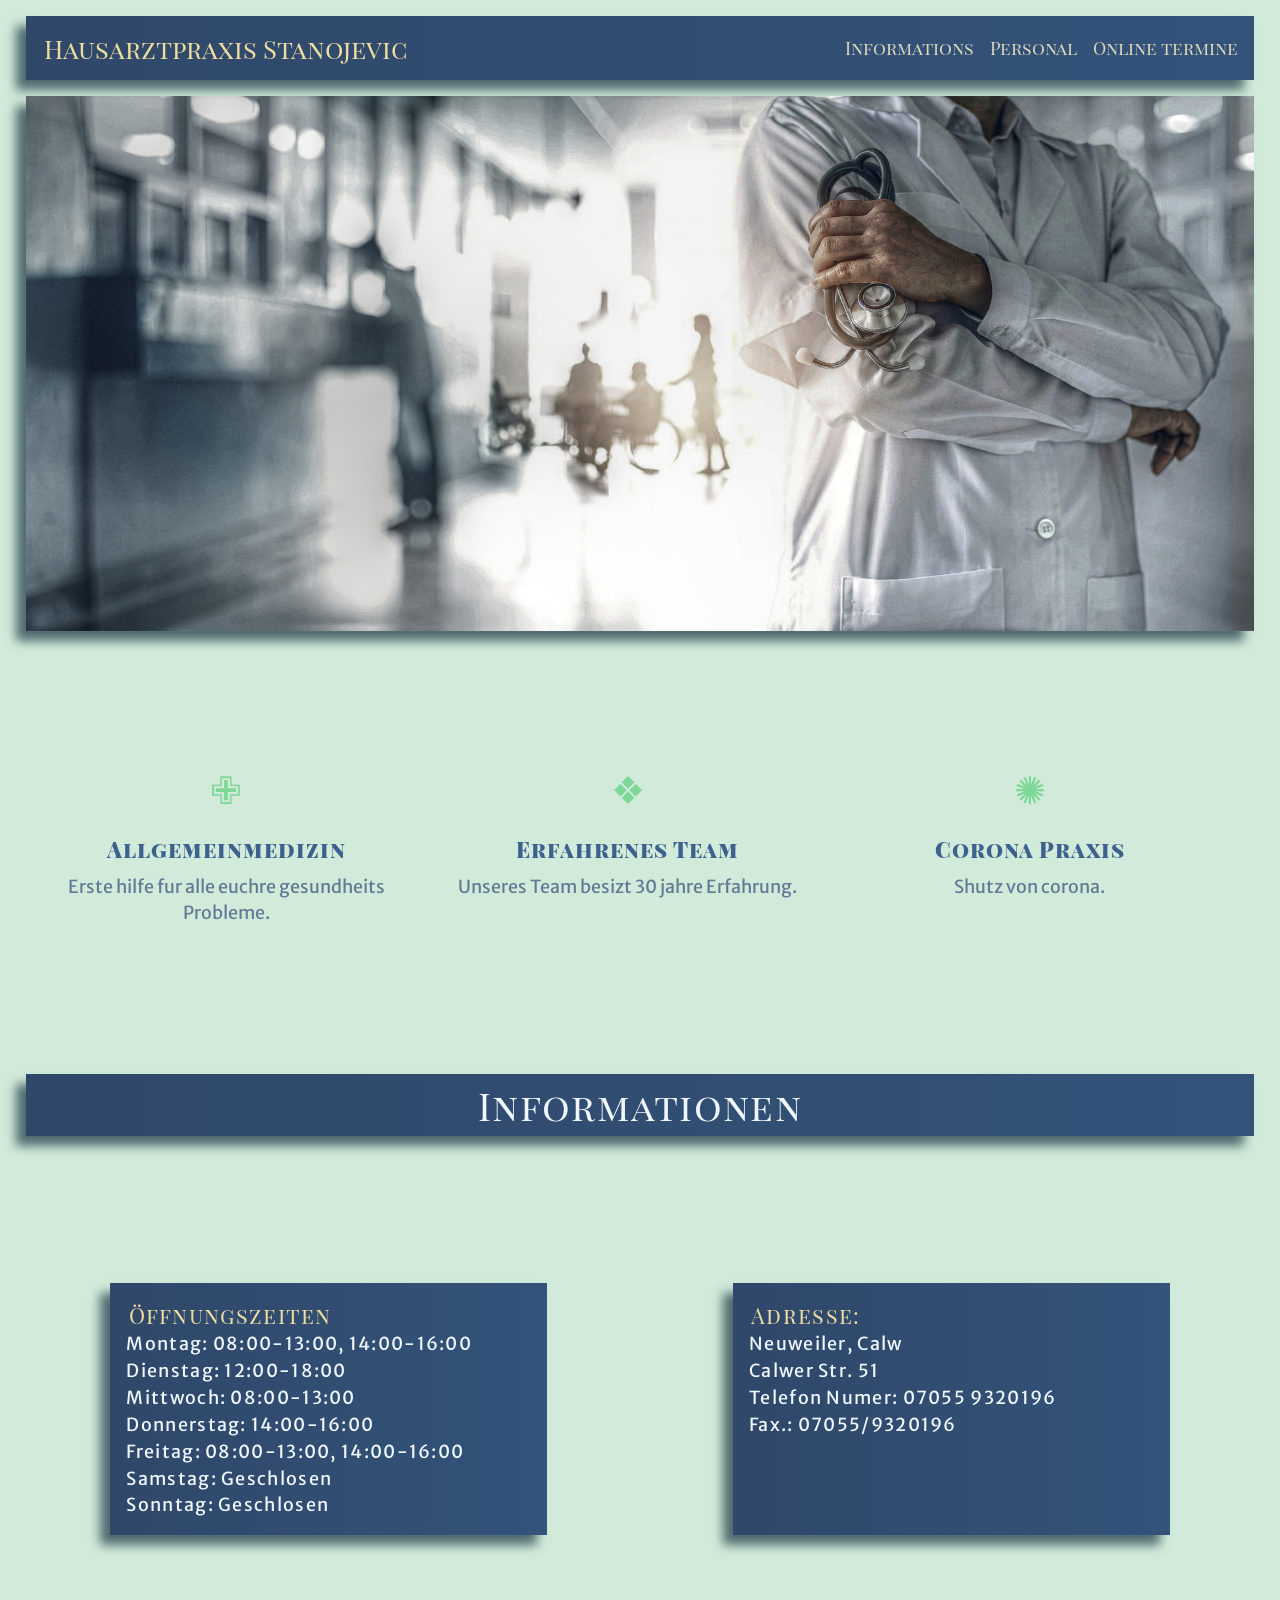
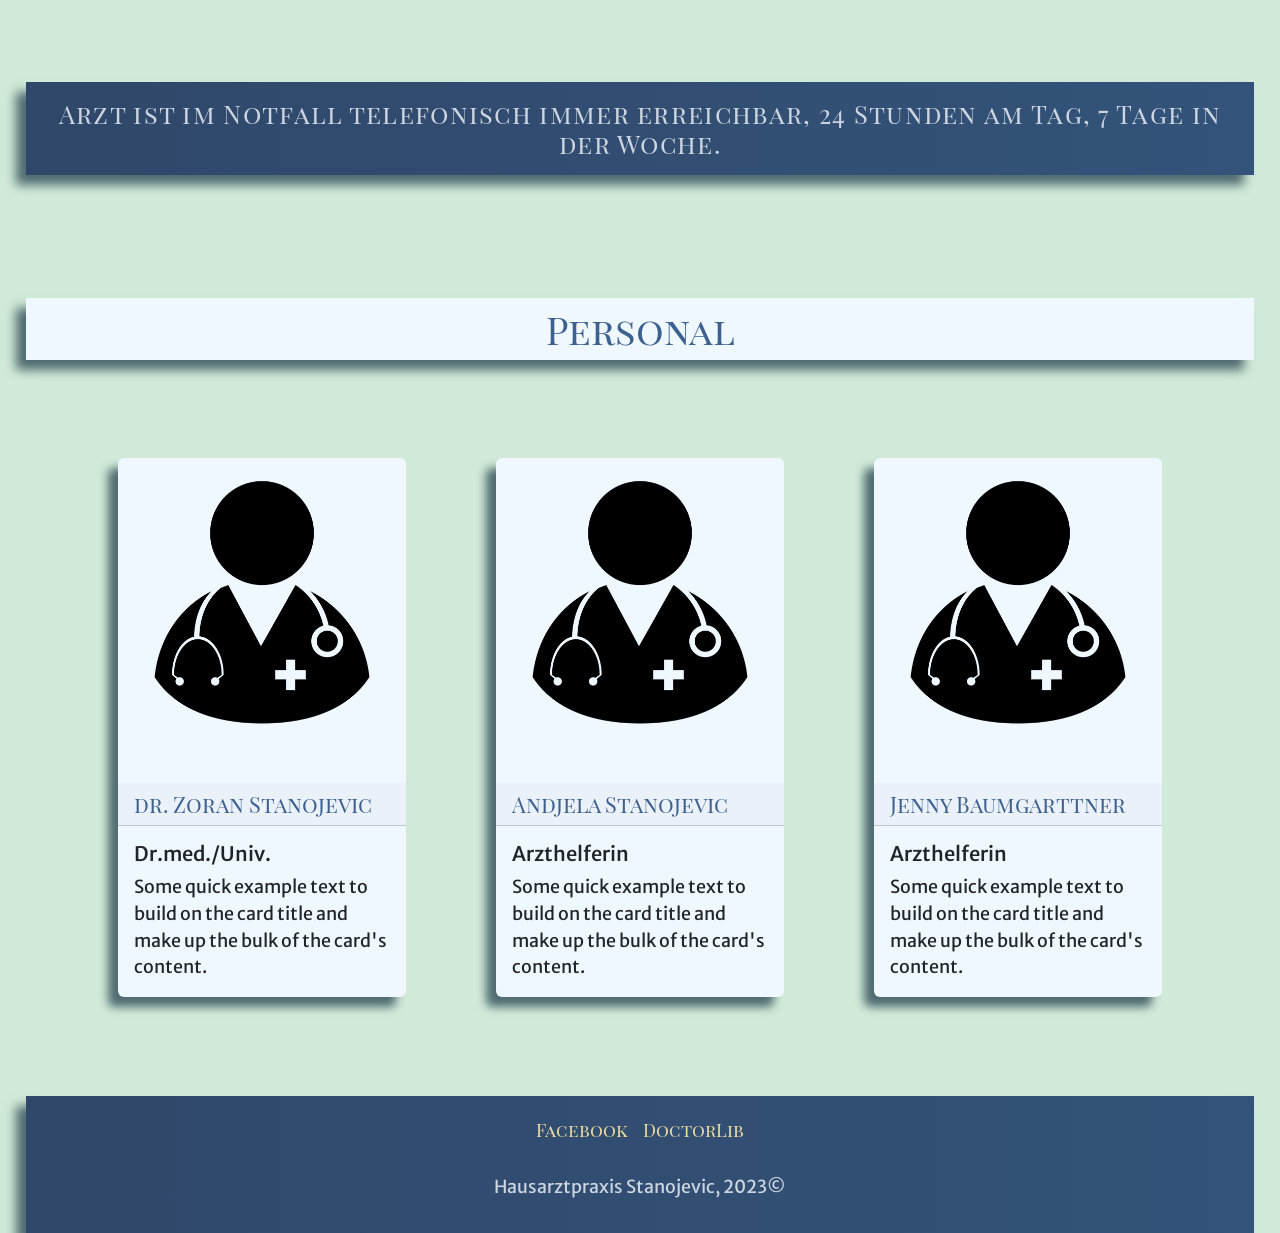
<file: index.html>
<!DOCTYPE html>
<html lang="de">

<head>
    <meta charset="UTF-8">
    <meta http-equiv="X-UA-Compatible" content="IE=edge">
    <meta name="viewport" content="width=device-width, initial-scale=1.0">
    <meta name="author" content="Igor Stanojevic">
    <title>dr. Zoran Stanojevic</title>
    <link rel="icon" href="images/stethoscope-icon-g9a550c41d_640.png" type="x-icons">
    <!-- bootstrap -->
    <link href="https://cdn.jsdelivr.net/npm/bootstrap@5.2.3/dist/css/bootstrap.min.css" rel="stylesheet"
        integrity="sha384-rbsA2VBKQhggwzxH7pPCaAqO46MgnOM80zW1RWuH61DGLwZJEdK2Kadq2F9CUG65" crossorigin="anonymous">
    <!-- my style -->
    <link rel="stylesheet" href="css/style.css">
</head>

<body>

    <nav class="navbar navbar-expand-lg my-3 p-2 myShadow">
        <a class=" navbar-brand" href="#">Hausarztpraxis Stanojevic</a>
        <button class="navbar-toggler" type="button" data-bs-toggle="collapse" data-bs-target="#navbarSupportedContent"
            aria-controls="navbarSupportedContent" aria-expanded="false" aria-label="Toggle navigation">
            <span class="navbar-toggler-icon"></span>
        </button>
        <div class="collapse navbar-collapse" id="navbarSupportedContent">
            <ul class="navbar-nav ms-auto ">
                <li class="nav-item">
                    <a class="nav-link" href="#informations">Informations</a>
                </li>
                <li class="nav-item">
                    <a class="nav-link" href="#personal">Personal</a>
                </li>
                <li class="nav-item">
                    <a class="nav-link"
                        href="
                            https://www.doctolib.de/allgemeinmedizin/neuweiler/zoran-stanojevic/booking/new-patient"><span
                            class="nowrap">Online
                            termine</span></a>
                </li>
            </ul>
        </div>

    </nav>

    <section id="title">

        <!-- Hero -->
       <!--  <div class="drawing">
            <canvas id="title__img" class="myShadow"></canvas>
        </div> -->
        <picture class="drawing myShadow">
            <img src="images/doctor-grey_1920.jpg" alt="" >
        </picture>
        <!-- News -->
      <!--   <div class="container">
            <div id="carouselNews" class="carousel slide my-5  bg__image myShadow" data-bs-ride="carousel">
                <div class="carousel-inner">
                    <div class="carousel-item active ">
                        <div class="carousel_text">
                            <h2 class="big__header center"> Benachritung</h2>
                            <p class="center">
                                Lorem ipsum dolor, sit amet consectetur adipisicing elit. Commodi
                                cumque enim iure sint
                                itaque at,<br> expedita modi praesentium
                            </p>
                        </div>
                    </div>
                    <div class="carousel-item ">
                        <div class="carousel_text">
                            <h2 class="big__header center"> Benachritung</h2>
                            <p class="center">
                                Lorem ipsum dolor, sit amet consectetur adipisicing elit. Commodi
                                cumque enim iure sint
                                itaque at,<br> expedita modi praesentium
                            </p>
                        </div>
                    </div>
                    <div class="carousel-item">
                        <div class="carousel_text">
                            <h2 class="big__header center"> Benachritung</h2>
                            <p class="center">
                                Lorem ipsum dolor, sit amet consectetur adipisicing elit. Commodi
                                cumque enim iure sint
                                itaque at,<br> expedita modi praesentium
                            </p>
                        </div>
                    </div>
                </div>
                <button class="carousel-control-prev" type="button" data-bs-target="#carouselNews" data-bs-slide="prev">
                    <span class="carousel-control-prev-icon" aria-hidden="true"></span>
                    <span class="visually-hidden">Previous</span>
                </button>
                <button class="carousel-control-next" type="button" data-bs-target="#carouselNews" data-bs-slide="next">
                    <span class="carousel-control-next-icon" aria-hidden="true"></span>
                    <span class="visually-hidden">Next</span>
                </button>
            </div>
        </div> -->
        

    </section>


    <section class="container-section" id="features">
        <div class="row center container-fluid">
            <div class="col-lg-4 p-2">
                <p class="features__icon">✙</p>
                <h2 class="medium__header center">Allgemeinmedizin</h2>
                <p class="sub__header">Erste hilfe fur alle euchre gesundheits Probleme.</p>
            </div>
            <div class="col-lg-4 p-2">
                <p class="features__icon">❖</p>
                <h2 class="medium__header center">Erfahrenes Team</h2>
                <p class="sub__header">Unseres Team besizt 30 jahre Erfahrung.</p>
            </div>
            <div class="col-lg-4 p-2">
                <p class="features__icon">✺</p>
                <h2 class="medium__header center">Corona Praxis</h2>
                <p class="sub__header">Shutz von corona.</p>
            </div>
        </div>

    </section>



    <section id="informations" class="container-section">

        <h1 class="blue__title my-5 p-2 center bg__image myShadow ">Informationen</h1>


        <!-- time -->

        <div class="container-content">
            <div class="container  m-5  p-3 myShadow bg__image">
                <div class="row ">
                    <div class="col big__header">
                        Öffnungszeiten
                    </div>
                </div>
                <div class="row ">
                    <div class="col">
                        Montag: <time datetime="08:00">08:00</time>-<time datetime="13:00">13:00</time>, <time
                            datetime="14:00">14:00</time>-<time datetime="16:00">16:00</time>
                    </div>
                </div>

                <div class="row  ">
                    <div class="col-">
                        Dienstag: <time datetime="12:00">12:00</time>-<time datetime="18:00">18:00</time>
                    </div>

                </div>

                <div class="row  ">
                    <div class="col">
                        Mittwoch: <time datetime="08:00">08:00</time>-<time datetime="13:00">13:00</time>
                    </div>
                </div>

                <div class="row  ">
                    <div class="col">
                        Donnerstag: <time datetime="14:00">14:00</time>-<time datetime="19:00">16:00</time>
                    </div>
                </div>

                <div class="row  ">
                    <div class="col">Freitag: <time datetime="08:00">08:00</time>-<time datetime="13:00">13:00</time>,
                        <time datetime="14:00">14:00</time>-<time datetime="16:00">16:00</time>
                    </div>
                </div>

                <div class="row ">
                    <div class="col">
                        Samstag: Geschlosen
                    </div>
                </div>

                <div class="row ">
                    <div class="col">
                        Sonntag: Geschlosen
                    </div>
                </div>
            </div>
            <address class="m-5  p-3 container myShadow  bg__image">
                <div class="row">
                    <div class="col-lg-12 big__header">Adresse:</div>
                </div>
                <div class="row">
                    <div class="col-lg-12">Neuweiler, Calw <br></div>
                    <div class="col-lg-12">Calwer Str. 51<br></div>
                    <div class="col-lg-12">Telefon Numer: 07055 9320196<br></div>
                    <div class="col-lg-12">Fax.: 07055/9320196</div>
                </div>
            </address>
        </div>

        <h2 class="informations__sub center bg__image myShadow p-3 my-5">Arzt ist im Notfall telefonisch immer
            erreichbar, 24
            Stunden am Tag, 7 Tage
            in der Woche. </h2>


    </section>

    <section id="personal" class="">
        <h1 class="white__title my-5 p-2 center  myShadow">Personal</h1>

        <div class="container-content">


            <div class="card myShadow " style="max-width: 24ch;">
                <img src="images/doctor-g1925274a0_1280.png" class=" img-fluid card-img-top" alt="...">
                <h5 class="card-header">dr. Zoran Stanojevic</h5>
                <div class="card-body">
                    <h5 class="card-title">Dr.med./Univ.</h5>
                    <p class="card-text">Some quick example text to build on the card title and make up the
                        bulk
                        of
                        the card's content.</p>
                </div>
            </div>



            <div class="card myShadow " style="max-width: 24ch;">
                <img src="images/doctor-g1925274a0_1280.png" class=" img-fluid card-img-top" alt="...">
                <h5 class="card-header">Andjela Stanojevic</h5>
                <div class="card-body">
                    <h5 class="card-title">Arzthelferin</h5>
                    <p class="card-text">Some quick example text to build on the card title and make up the
                        bulk
                        of
                        the card's content.</p>
                </div>
            </div>



            <div class="card myShadow " style="max-width: 24ch;">
                <img src="images/doctor-g1925274a0_1280.png" class="img-fluid card-img-top" alt="...">
                <h5 class="card-header">Jenny Baumgarttner</h5>
                <div class="card-body">
                    <h5 class="card-title">Arzthelferin</h5>
                    <p class="card-text">Some quick example text to build on the card title and make up the
                        bulk
                        of
                        the card's content.</p>
                </div>
            </div>



        </div>
    </section>
    </article>

    <footer id="footer" class="center p-3 my-3 myShadow">
        <div class="container-fluid">
            <a href="">Facebook</a>
            <a href="">DoctorLib</a>
        </div>

        <div class="container-fluid">
            <p>Hausarztpraxis Stanojevic, 2023&copy;</p>
        </div>

    </footer>

    <!-- bootstrap script -->
    <script src="https://cdn.jsdelivr.net/npm/bootstrap@5.2.3/dist/js/bootstrap.bundle.min.js"
        integrity="sha384-kenU1KFdBIe4zVF0s0G1M5b4hcpxyD9F7jL+jjXkk+Q2h455rYXK/7HAuoJl+0I4"
        crossorigin="anonymous"></script>
    <script src="index.js"></script>
</body>


</html>
</file>
<file: css/style.css>
/* FONTS */
@import url('https://fonts.googleapis.com/css2?family=Merriweather+Sans&family=Playfair+Display+SC:wght@700&display=swap');

/* reset */
html {
    background-color: var(--BG-LIGHT);
    padding: 0;
    height: 0;
}

img {
    width: 100%;
}
/* vars */
:root {
    /* BG COLORS */
    --BG-COLOR: hsl(214, 48%, 39%);
    --BG-IMAGE: linear-gradient(to right, hsl(215, 38%, 30%), hsl(213, 41%, 34%));
    --BG-LIGHT: hsl(138, 38%, 87%);

    /* TEXT COLOR */
    --TEXT-COLOR-WHITE: #637a96;
    --TEXT-COLOR-DARK: aliceblue;
    --TEXT-BRAND-COLOR: hsl(47, 70%, 78%);
    --TEXT-TITLE-COLOR: hsla(214, 40%, 40%);
    --TEXT-HIGHLIGHT-COLOR: #7dd897;
    --TEXT-HIGHLIGHT-FADE-COLOR: hsl(138, 73%, 52%);
    --TEXT-SUBTITLE-COLOR: hsl(215, 23%, 84%);

    /* FONT FAMILY */
    --FF: 'Merriweather Sans', sans-serif;
    --FF-HEADER: 'Playfair Display SC', serif;
    /* FONT SIZE */
    --FS-BIG: clamp(2rem, 3vw, 3.5rem);
    --FS-MEDIUM: clamp(1.3rem, 1.7vw, 2.3rem);
    --FS-SMALL: clamp(0.9rem, 1.4vw, 1.27rem);
    --FS-LOGO: clamp(0.83rem, 2.9vw, 1.6rem);


}

/* general styles */

body { 
    background-color: var(--BG-LIGHT);
    font-family: var(--FF);

    margin: 0 2%;
}


/* HEadings */

.white__title {
    background-color: var(--TEXT-COLOR-DARK);
    color: var(--TEXT-TITLE-COLOR);
    font-family: var(--FF-HEADER);
    font-size: var(--FS-BIG);
}

.blue__title {
    font-size: var(--FS-BIG);
    font-family: var(--FF-HEADER);
}

.big__header {
    font-size: var(--FS-MEDIUM);
    font-family: var(--FF-HEADER);
    font-weight: 300;
    color: var(--TEXT-BRAND-COLOR);
    line-height: 1.3;
    margin: 0.5%;
}

.medium__header {
    font-size: var(--FS-MEDIUM);
    font-family: var(--FF-HEADER);
    font-weight: 900;
    color: var(--TEXT-TITLE-COLOR);
    text-align: left;
    margin-bottom: 3%;
    letter-spacing: 1px;
}

.sub__header {
    color: var(--TEXT-COLOR-WHITE);
    font-size: var(--FS-SMALL);
}


/* COntainers */
.container-section {
    margin: 10% 0;
}

.container-content {
    display: flex;
    justify-content: center;
    align-content: center;
    gap: 90px;
    padding: 3%;
    margin: 5% 0;
}

/* Utils */



.round__corners {
    border-radius: 2%;
}

.bg__image {
    background-image: var(--BG-IMAGE);
}

.bg_blue {
    background-image: var(--BG-NAV);
}

.myShadow {
    box-shadow: -10px 10px 10px rgb(80, 107, 112);
}

.center {
    text-align: center;
}

.nowrap {
    word-wrap: nowrap;
}


.pos-absolute {
    position: absolute;
}


/* title  section*/
#title {
    color: var(--TEXT-COLOR-DARK);
}

.drawing {
    display: flex;
    justify-content: center;
    align-items: center;
   
}




/* #title .img-fluid {
    border:1px solid var(--BG-LIGHT-FADE);
    border-radius: 0.1%;
} */


/* NAVBAR */
.navbar-brand {
    color: var(--TEXT-BRAND-COLOR);
    cursor: default;
    font-family: var(--FF-HEADER);
    font-size: var(--FS-LOGO);
    padding-left: 10px;
}

.navbar-brand:hover {
    color: var(--TEXT-BRAND-COLOR);
}

.navbar {
    /* background-image: linear-gradient(to top, hsl(219, 28%, 39%),hsl(214, 30%, 39%), hsl(214, 60%, 65%)); */
    background-color: hsl(214, 48%, 39%);
    background-image: var(--BG-IMAGE);
}

.nav-link {
    color: hsl(47, 34%, 80%);
    font-size: var(--FS-SMALL);
    font-family: var(--FF-HEADER);
}

.nav-link:hover {
    color: #FADB69;
}



/* feauteres */
#features {
    user-select: none;

}



.features__icon {
    font-size: var(--FS-BIG);
    color: var(--TEXT-HIGHLIGHT-COLOR);

}

.features__icon:hover {
    color: hsl(138, 73%, 52%);
}

/* Infos */
#informations {
    font-family: var(--FF);
    font-size: var(--FS-SMALL);
    color: var(--TEXT-COLOR-DARK);
    letter-spacing: 1.3px;
    line-height: 1.5;
}


.informations__sub {
    font-family: var(--FF-HEADER);
    font-size: var(--FS-LOGO);
    color: var(--TEXT-SUBTITLE-COLOR);
}

/* Personal */

#personal {
    color: var(--TEXT-COLOR-WHITE);
    font-family: var(--FF);
    font-size: var(--FS-SMALL);
}



#personal .card {
    background-color: var(--TEXT-COLOR-DARK);
    display: block;
    text-align: left;
    border: none;
}

#personal .card-header {
    font-family: var(--FF-HEADER);
    font-size: var(--FS-MEDIUM);
    color: var(--TEXT-TITLE-COLOR);
}




/* FOOTER */

#footer {
    background-color: var(--BG-COLOR);
    background-image: var(--BG-IMAGE);
    font-family: var(--FF);
    font-size: var(--FS-SMALL);
    color: var(--TEXT-SUBTITLE-COLOR);
}


#footer a {
    display: inline-block;
    color: var(--TEXT-BRAND-COLOR);
    font-family: var(--FF-HEADER);
    text-decoration: none;
    margin-bottom: 2%;
    padding: 0.5%;

}




@media screen and (max-width: 860px) {
    
    body {
        margin: 0 1%;
    }
    .container-section {
        margin: 5% 0;
    }

    .container-content {
        display: flex;
        flex-direction: column;
        justify-content: center;
        align-content: center;
        align-items: center;
        gap: 90px;
        padding: 3%;
        margin: 3% 0;
    }
    .informations__sub {
        text-align: left;
    }
}
</file>
